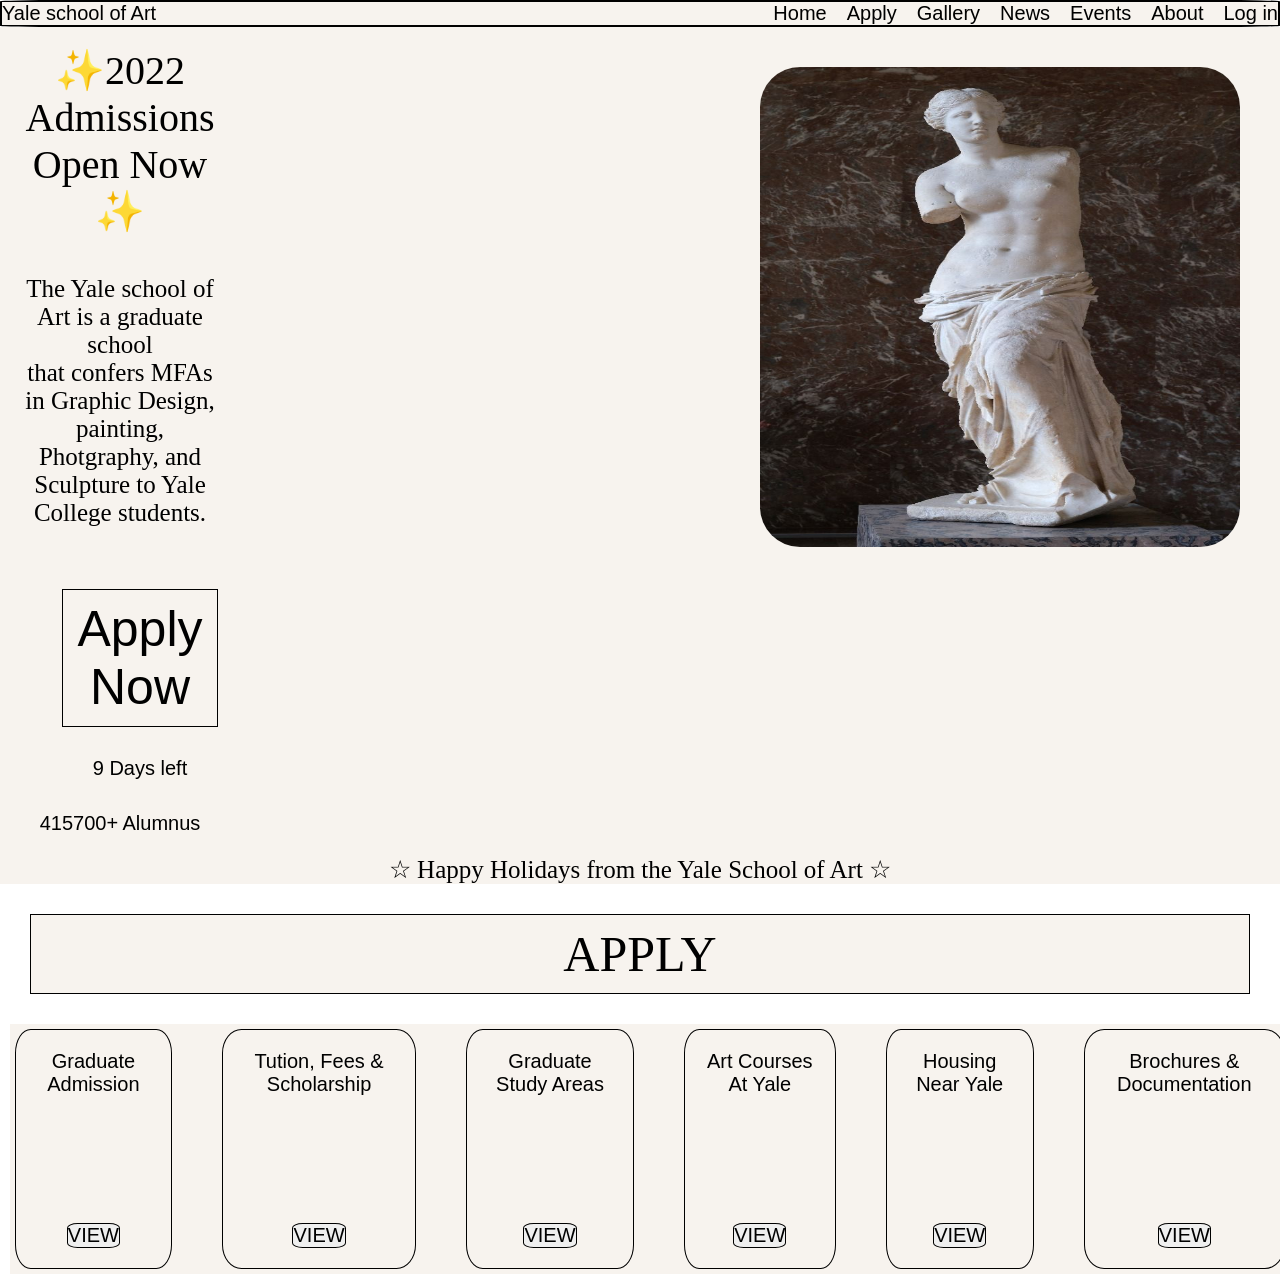
<file: index.html>
<!DOCTYPE html>
<html lang="en">
<head>
  <meta charset="UTF-8">
  <meta name="viewport" content="width=device-width, initial-scale=1.0">
  <title>Document</title>
  <link rel="stylesheet" href="hello.css">
</head>
<body>
    <div class="box1">
      <div class="logo">
        Yale school of Art
    </div>
    <div class="nav-links">
    <span> Home </span>
    <span> Apply</span>
    <span> Gallery</span>
    <span> News </span>
    <span> Events</span>
    <span> About</span>
    <span> Log in </span>
    </div>
  </div>
  <div class="hero">
    <div class="left">
      <h1 class="admissions">✨2022 Admissions<br> 
      Open Now ✨</h1>
      <p class="firstpara"> The Yale school of Art is a graduate school <br>
      that confers MFAs in Graphic Design, painting, <br>
      Photgraphy, and Sculpture to Yale College students.
     </p>
     <div class="hero-actions">
     <button class="apply"> Apply Now</button> <span> 9 Days left</span>
     </div>
     <p class="footer"> 415700+ Alumnus</p>

    </div>
    <div class="right">
      <img class="greek" src="greek.jpg" alt="">
    </div>
    
  </div>
  <div class="holidays">
    <p>☆ Happy Holidays from the Yale School of Art ☆</p>
  </div>
  <div class="apply"> APPLY</div>
  <div class="footer-boxes">
    <div class="one"><span> Graduate Admission</span>
    <button class="view"> VIEW</button></div>
    <div class="one"> <span> Tution, Fees & Scholarship</span>
    <button class="view"> VIEW</button></div>
    <div class="one"><span> Graduate Study Areas</span>
    <button class="view"> VIEW</button></div>
    <div class="one"> <span> Art Courses At Yale</span>
    <button class="view"> VIEW</button></div>
    <div class="one"> <span>Housing Near Yale</span>
    <button class="view"> VIEW </button> </div>
    <div class="one"> <span> Brochures & Documentation</span>
    <button class="view"> VIEW</button></div>
  </div>
</body>
</html>
</file>
<file: hello.css>
*{
  margin: 0px;
  padding: 0px;
  box-sizing: border-box;
}
.box1{
  display: flex;
  justify-content: space-between;
  align-items: center;
  border: 2px solid black;
  border-radius: 5%;
  font-family:'Gill Sans', 'Gill Sans MT', Calibri, 'Trebuchet MS', sans-serif;
  font-size: 20px;
 background-color: #F7F3EE;
}

.nav-links{
  display: flex;
  gap: 20px;
}
.hero{
  display: flex;
  gap: 500px;
 background-color: #F7F3EE;
}
.greek{
  height: 500px;
  width: 500px;
  margin: 10px;
  padding: 10px;
  border-radius: 10%;
  transition: all 3s ease;
  box-shadow: 0px 0px 0px rgb(248, 240, 240);
  margin-top: 30px;
  margin-right: 30px;
}
.greek:hover{
 box-shadow: 0 10px 30px rgba(236, 72, 153, 0.25);;
}
.admissions{
  font-size: 40px;
  font-family:'Times New Roman', Times, serif;
  font-weight: 200;
  margin: 10px;
  padding: 10px;
}
.firstpara{
  margin: 10px;
  padding: 10px;
  font-size: 25px;
  font-family:cursive;
}
.hero-actions{
  margin: 6px;
  padding: 6px;
  font-size: 20px;
  font-family:'Lucida Sans', 'Lucida Sans Regular', 'Lucida Grande', 'Lucida Sans Unicode', Geneva, Verdana, sans-serif;
  position: relative;
  left: 20px;
  
}
.footer{
  margin: 10px;
  padding: 10px;
  font-size: 20px;
  font-family:'Lucida Sans', 'Lucida Sans Regular', 'Lucida Grande', 'Lucida Sans Unicode', Geneva, Verdana, sans-serif;
}
.apply{
  
  
  font-size: 25px;
}
.left{
  display: flex;
  flex-direction: column;
  text-align: center;
}
.holidays{
  text-align: center;
  font-size: 25px;
  font-family:cursive;
  background-color:  #F7F3EE;
 

}

.apply{
  text-align: center;
  margin: 30px;
  padding: 10px;
  font-size: 50px;
  font-weight: 200;
  background-color: #F7F3EE;
  border: 1px solid black;

}
.footer-boxes{
  display: flex;
  justify-content: center;
  height: 250px;
  width: 100%;
  gap: 50px;
  margin: 10px;
  padding: 5px;
  background-color: #F7F3EE;
  font-size: 20px;
  font-family: Arial, Helvetica, sans-serif;
  
  
}
.one{
  border: 1px solid black;
  border-radius: 10%;

  display: flex;
  flex-direction: column;
  justify-content: space-between;
  align-items: center;

  text-align: center;
  padding: 20px;
}
.view{
  border: 1px solid black;
  border-radius: 20%;
  font-size: 20px;
}
/** new **/

@media (max-width: 768px){

  .box1{
    flex-direction: column;
    gap: 15px;
    padding: 15px;
  }

  .nav-links{
    flex-wrap: wrap;
    justify-content: center;
  }

  .hero{
    flex-direction: column;
    gap: 20px;
    align-items: center;
    text-align: center;
  }

  .greek{
    width: 300px;
    height: auto;
    left: 0;
    margin: 10px;
    padding: 10px;
  }

  .admissions{
    font-size: 32px;
  }

  .firstpara{
    font-size: 18px;
  }

  .hero-actions{
    left: 0;
  }

  .holidays{
    font-size: 18px;
    padding: 10px;
  }

  .apply{
    font-size: 35px;
  }

  .footer-boxes{
    width: 100%;
    height: auto;
    flex-wrap: wrap;
    gap: 20px;
  }

  .one{
    width: 45%;
    min-height: 180px;
  }
}
@media (max-width: 480px){

  .admissions{
    font-size: 28px;
  }

  .firstpara{
    font-size: 16px;
  }

  .greek{
    width: 250px;
  }

  .one{
    width: 90%;
  }

  .nav-links{
    gap: 10px;
    font-size: 16px;
  }
}
</file>
